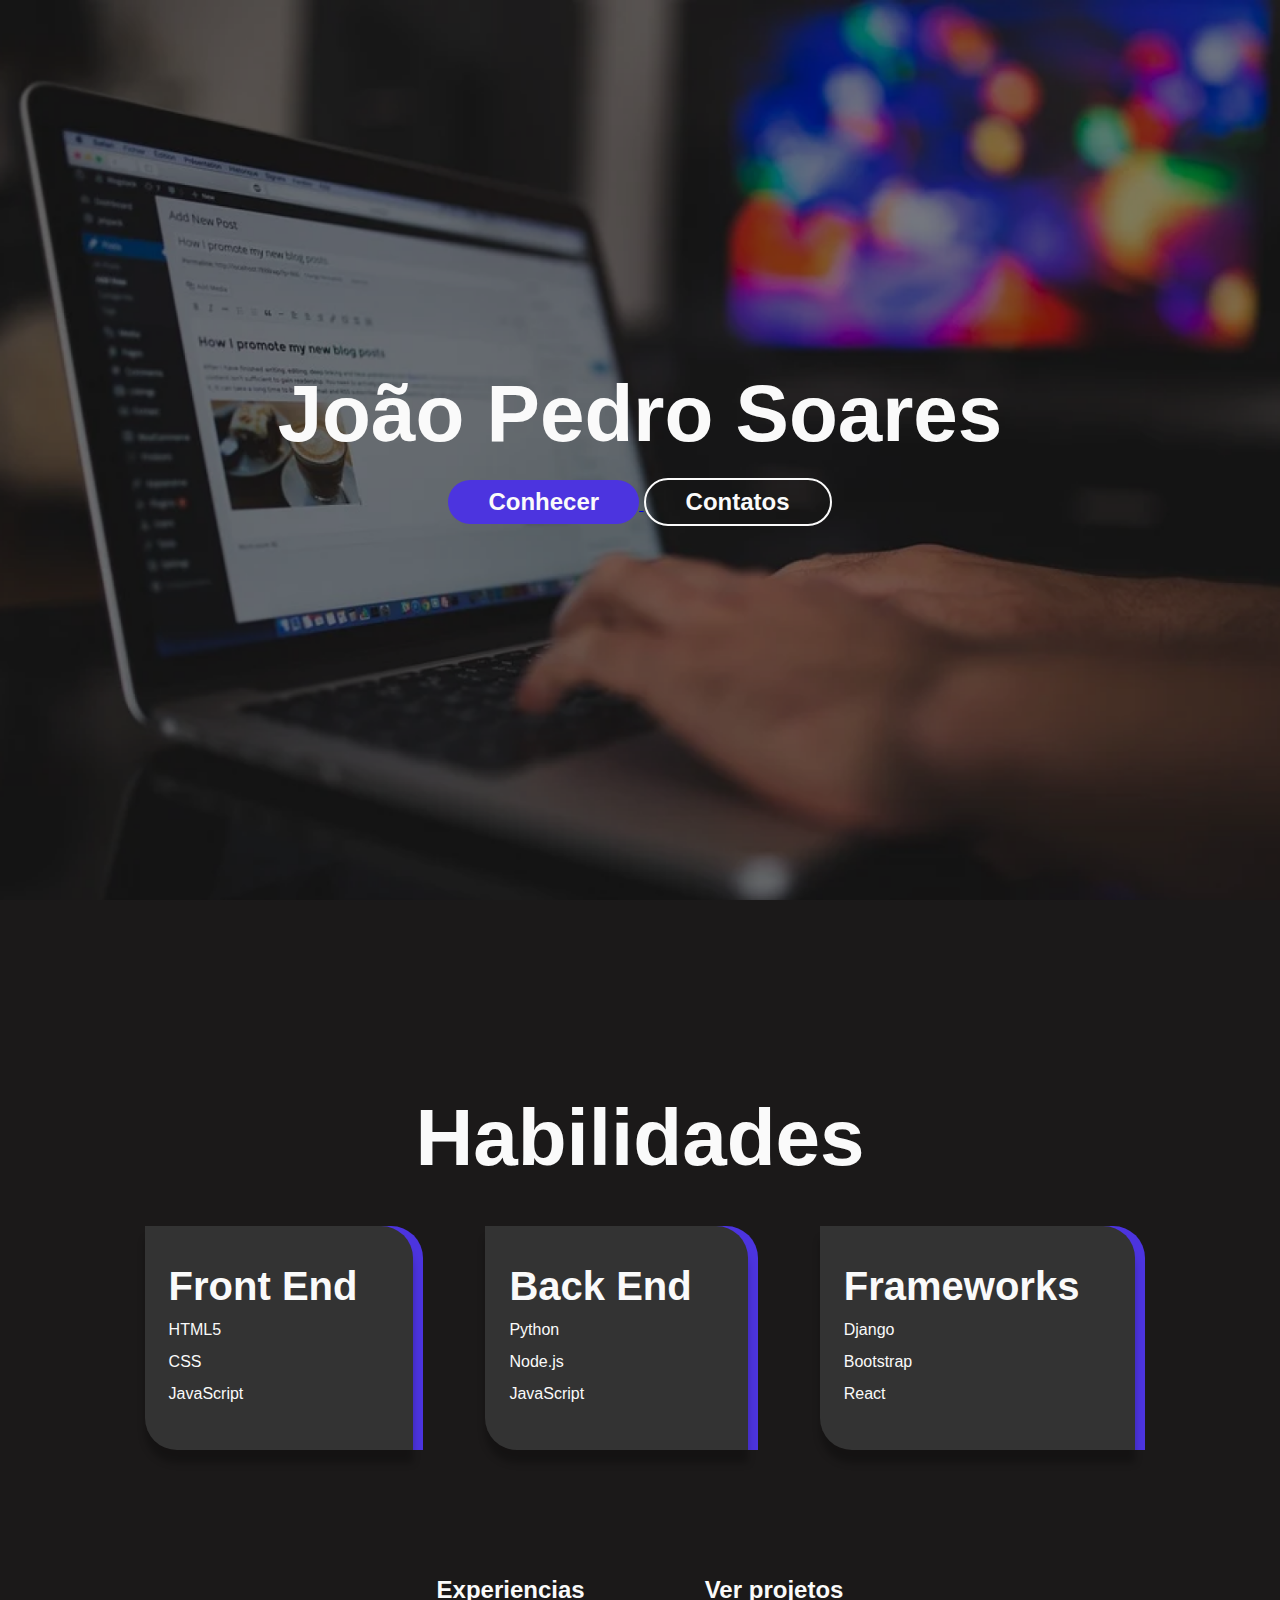
<file: index.html>
<!DOCTYPE html>
<html lang="pt-br">
    <head>
        <meta charset="UTF-8">
        <meta http-equiv="X-UA-Compatible" content="IE=edge">
        <meta name="viewport" content="width=device-width, initial-scale=1.0">
        <title>WebDev Plus</title>
        
        <link rel="stylesheet" href="assets/css/base/reset.css">
        <link rel="stylesheet" href="assets/css/base/base.css">
        <link rel="stylesheet" href="assets/css/base/cores.css">
        <link rel="stylesheet" href="assets/css/base/texto.css">
        
        <link rel="stylesheet" href="assets/css/module/botao.css">
        <link rel="stylesheet" href="assets/css/module/card.css">

        <link rel="stylesheet" href="assets/css/layout/pagina_principal/page1.css">
    </head>
    <body>
        <section class="sessao sessao--hero">
            <h1 class="sessao__titulo">João Pedro Soares</h1>

            <div class="hero__container-botoes">
                <a href="ver-mais.html">
                    <button class="botao botao--primario">Conhecer</button>
                </a>
                <a href="contatos.html">
                    <button class="botao botao--secundario">Contatos</button>
                </a>
            </div>
        </section>

        <section class="sessao sessao--conteudo">
            <h2 class="sessao__titulo ">Habilidades</h2>

            <div class="conteudo__container-cards">
                <div class="card">
                    <h3 class="card__titulo">Front End</h3>
                    <span class="card__autor">HTML5</span>
                    <span class="card__autor">CSS</span>
                    <span class="card__autor">JavaScript</span>
                </div>
                <div class="card">
                    <h3 class="card__titulo">Back End</h3>
                    <span class="card__autor">Python</span>
                    <span class="card__autor">Node.js</span>
                    <span class="card__autor">JavaScript</span>
                </div>
                <div class="card">
                    <h3 class="card__titulo">Frameworks</h3>
                    <span class="card__autor">Django</span>
                    <span class="card__autor">Bootstrap</span>
                    <span class="card__autor">React</span>
                </div>
            </div>
            <div class="ver-projetos">
                <a href="experiencia.html" class="botao botao--terciario">Experiencias</a>
                <a href="projetos.html" class="botao botao--terciario">Ver projetos</a>
            </div>
            
        </section>
    </body>
</html>
</file>
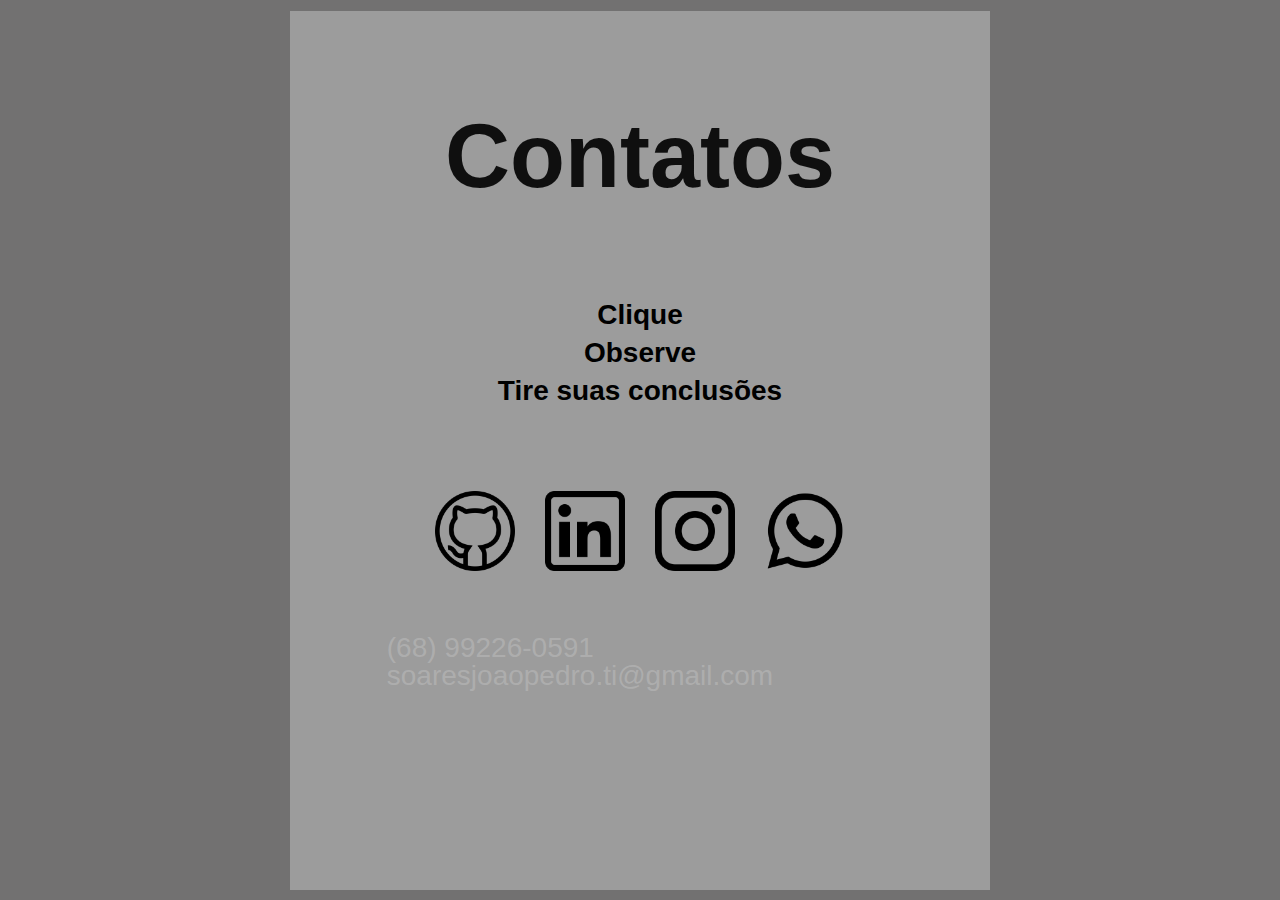
<file: contatos.html>
<!DOCTYPE html>
<html lang="pt-br">
    <head>
        <meta charset="UTF-8">
        <title>Contatos</title>

        <link rel="stylesheet" href="assets/css/base/reset.css">
        <link rel="stylesheet" href="assets/css/base/base.css">
        <link rel="stylesheet" href="assets/css/base/cores.css">
        <link rel="stylesheet" href="assets/css/base/texto.css">
        
        <link rel="stylesheet" href="assets/css/module/botao.css">
        <link rel="stylesheet" href="assets/css/module/card.css">

        <link rel="stylesheet" href="assets/css/layout/contatos/contatos.css">
    </head>

    <body class="body--contatos">
        <section class="sessao">
            <div class="card--contatos ">
                <h1 class="contatos ">Contatos</h1>
                <div>
                    <ol class="passos" >
                        <li class="texto--contato">Clique</li>
                        <li class="texto--contato">Observe</li>
                        <li class="texto--contato">Tire suas conclusões</li>
                    </ol>
                </div>

                <div class="links--contatos">
                    <a class="" href="https://github.com/SoareSsTI" target="_blank">
                        <img class="icone--logo" src="assets/img/github.png" alt="">
                    </a>

                    <a class="" href="https://www.linkedin.com/in/joao-pedro-soares-853b34238/" target="_blank">
                        <img class="icone--logo" src="assets/img/linkedin.png" alt="">
                    </a>

                    <a class="" href="https://www.instagram.com/soares_joao0/" target="_blank">
                        <img class="icone--logo" src="assets/img/instagram.png" alt="">
                    </a>

                    <a class="" href="https://api.whatsapp.com/send?phone=5568992260591" target="_blank">
                        <img class="icone--logo" src="assets/img/whatsapp.png" alt="">
                    </a>

                </div>
                <div>
                    <ul class="lista-ordenada">
                        <li class="texto--num-email">(68) 99226-0591</li>
                        <li class="texto--num-email">soaresjoaopedro.ti@gmail.com</li>
                    </ul>
                </div>
            </div>
        </section>
    </body>
</html>
</file>
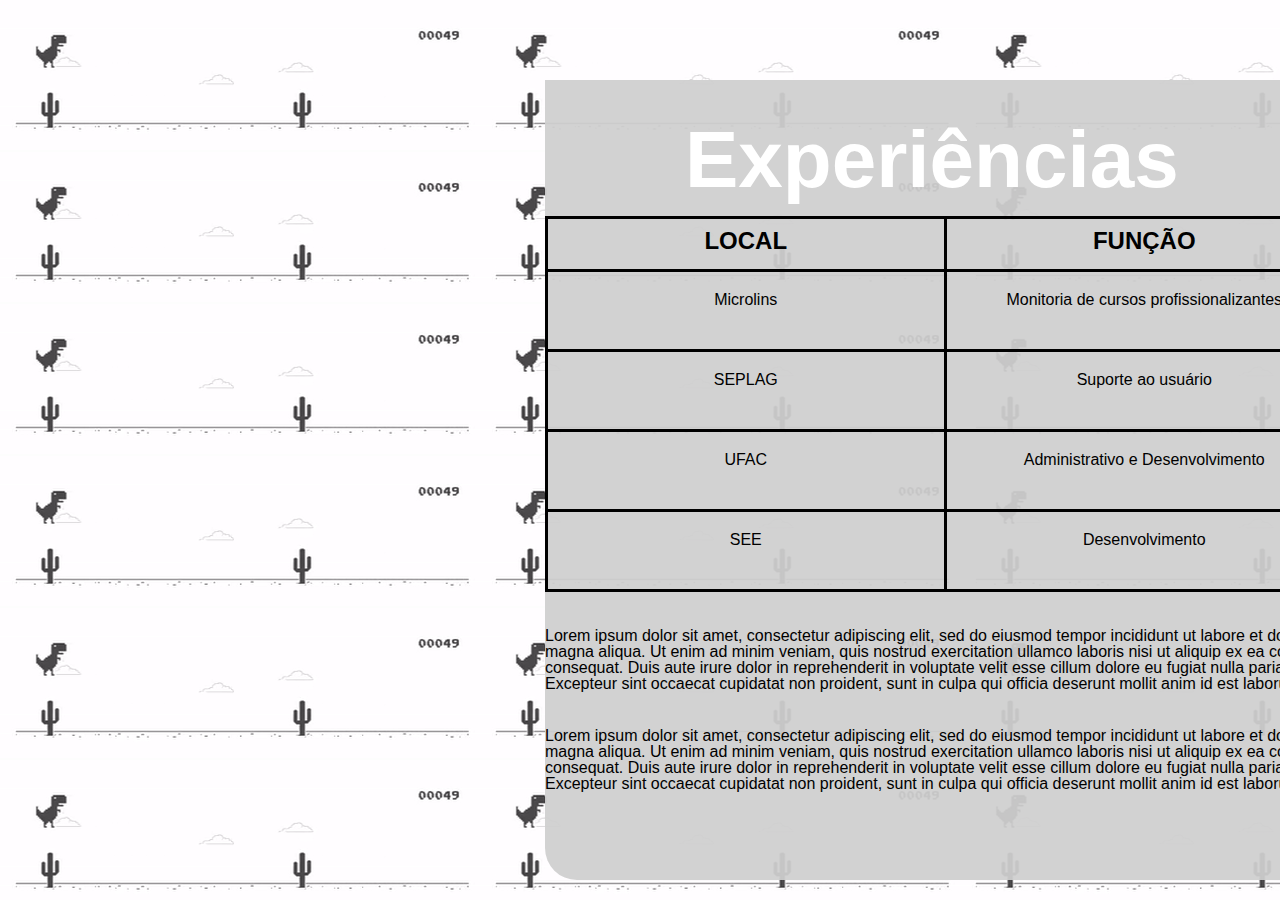
<file: experiencia.html>
<!DOCTYPE html>
<html lang="pt-br">
    <head>
        <meta charset="UTF-8">
        <title>Experiencias</title>

        <link rel="stylesheet" href="assets/css/base/reset.css">
        <link rel="stylesheet" href="assets/css/base/base.css">
        <link rel="stylesheet" href="assets/css/base/cores.css">
        <link rel="stylesheet" href="assets/css/base/texto.css">
        
        <link rel="stylesheet" href="assets/css/module/botao.css">
        <link rel="stylesheet" href="assets/css/module/card.css">

        <link rel="stylesheet" href="assets/css/layout/experiencia/experiencia.css">
    </head>
    <body class="sessao--exp">
        <div class="container-exp">
            <h1 class="projetos-exp">Experiências</h1>
            <table class="table">
                <thead>
                    <tr>                  
                        <th class="">LOCAL</th>
                        <th class="">FUNÇÃO</th>
                        
                    </tr> 
                </thead>
    
                <tbody>
                    <tr class="tr">
                        <td>Microlins</td>
                        <td>Monitoria de cursos profissionalizantes</td>
                    </tr>

                    <tr class="tr">
                        <td>SEPLAG</td>
                        <td>Suporte ao usuário</td>
                    </tr>

                    <tr class="tr">
                        <td>UFAC</td>
                        <td>Administrativo e Desenvolvimento</td>
                    </tr>

                    <tr class="tr">
                        <td>SEE</td>
                        <td>Desenvolvimento</td>
                    </tr>

                </tbody>
                
            </table>
            <p class="paragrafo-exp">Lorem ipsum dolor sit amet, consectetur adipiscing elit, sed do eiusmod tempor incididunt ut labore et dolore magna aliqua. Ut enim ad minim veniam, quis nostrud exercitation ullamco laboris nisi ut aliquip ex ea commodo consequat. Duis aute irure dolor in reprehenderit in voluptate velit esse cillum dolore eu fugiat nulla pariatur. Excepteur sint occaecat cupidatat non proident, sunt in culpa qui officia deserunt mollit anim id est laborum.</p>
            <p class="paragrafo-exp">Lorem ipsum dolor sit amet, consectetur adipiscing elit, sed do eiusmod tempor incididunt ut labore et dolore magna aliqua. Ut enim ad minim veniam, quis nostrud exercitation ullamco laboris nisi ut aliquip ex ea commodo consequat. Duis aute irure dolor in reprehenderit in voluptate velit esse cillum dolore eu fugiat nulla pariatur. Excepteur sint occaecat cupidatat non proident, sunt in culpa qui officia deserunt mollit anim id est laborum.</p>
        </div>
        
    </body>
</html>
</file>
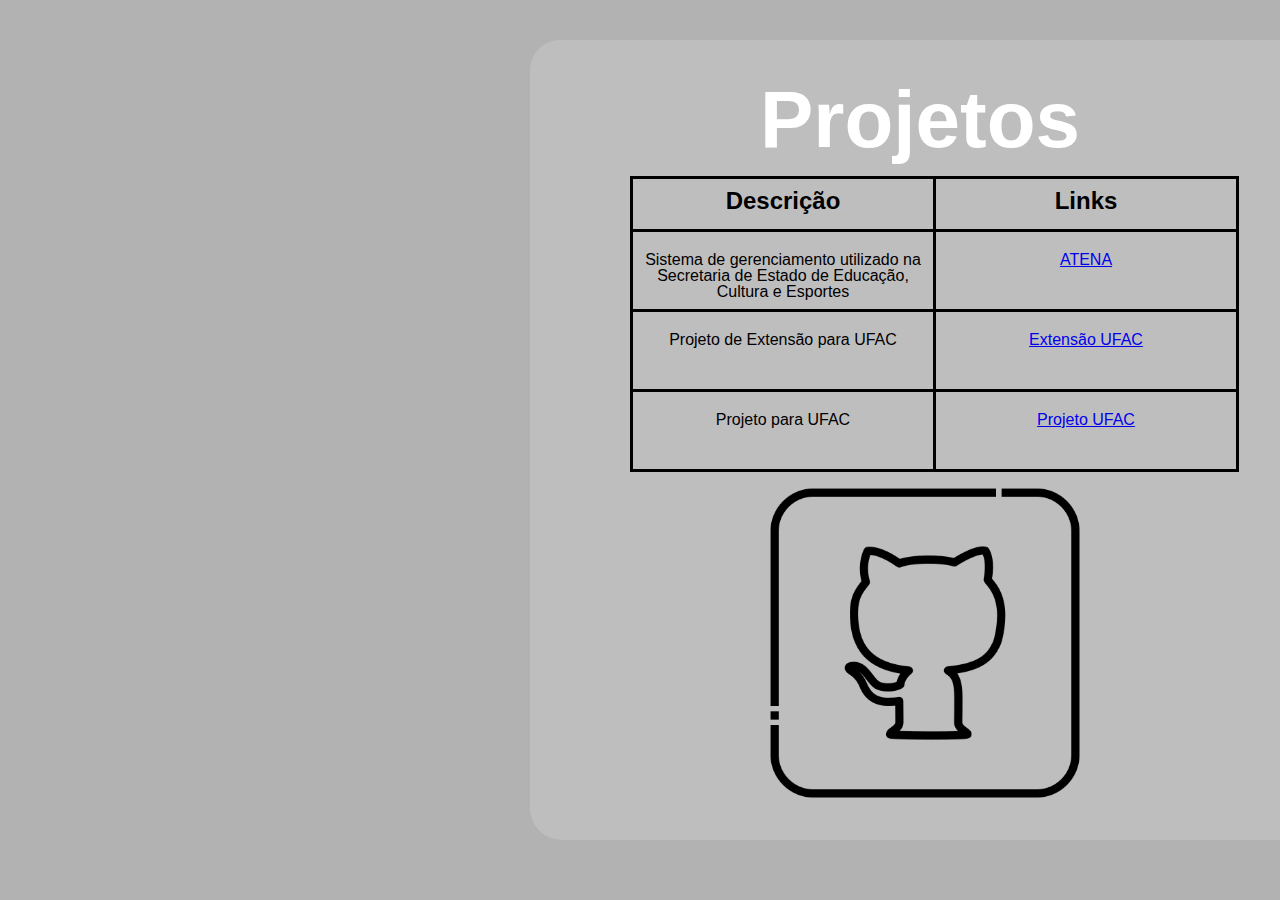
<file: projetos.html>
<!DOCTYPE html>
<html lang="pt-br">
    <head>
        <meta charset="UTF-8">
        <meta http-equiv="X-UA-Compatible" content="IE=edge">
        <meta name="viewport" content="width=device-width, initial-scale=1.0">
        <title>Projetos</title>

        <link rel="stylesheet" href="assets/css/base/reset.css">
        <link rel="stylesheet" href="assets/css/base/base.css">
        <link rel="stylesheet" href="assets/css/base/cores.css">
        <link rel="stylesheet" href="assets/css/base/texto.css">
        
        <link rel="stylesheet" href="assets/css/module/botao.css">
        <link rel="stylesheet" href="assets/css/module/card.css">

        <link rel="stylesheet" href="assets/css/layout/projetos/projetos.css">
    </head>
    <body class="body--projetos">
        <section class="sessao--conteudo container-projeto">
            <h1 class="projetos">Projetos</h1>

            <div class="">
                <table class="table">
                    <thead>
                        <tr>                  
                            <th class="">Descrição</th>
                            <th class="">Links</th>
                            
                        </tr> 
                    </thead>
        
                    <tbody>
                        <tr class="tr">
                            <td>Sistema de gerenciamento utilizado na Secretaria de Estado de Educação, Cultura e Esportes</td>
                            <td><a href="https://github.com/seesistemas/Atena">ATENA</a></td>
                        </tr>

                        <tr class="tr">
                            <td>Projeto de Extensão para UFAC</td>
                            <td><a href="https://github.com/SoareSsTI/proj1">Extensão UFAC</a></td>
                        </tr>

                        <tr class="tr">
                            <td>Projeto para UFAC</td>
                            <td><a href="https://github.com/SoareSsTI/site-ufac">Projeto UFAC</a></td>
                        </tr>

                    </tbody>

                </table>
            </div>

            <div>
                   <a href="https://github.com/SoareSsTI" target="_blank">
                        <img class="projetos-git" src="assets/img/git-branco.png"  alt="">
                   </a> 
            </div>

        </section>
    </body>
</html>
</file>
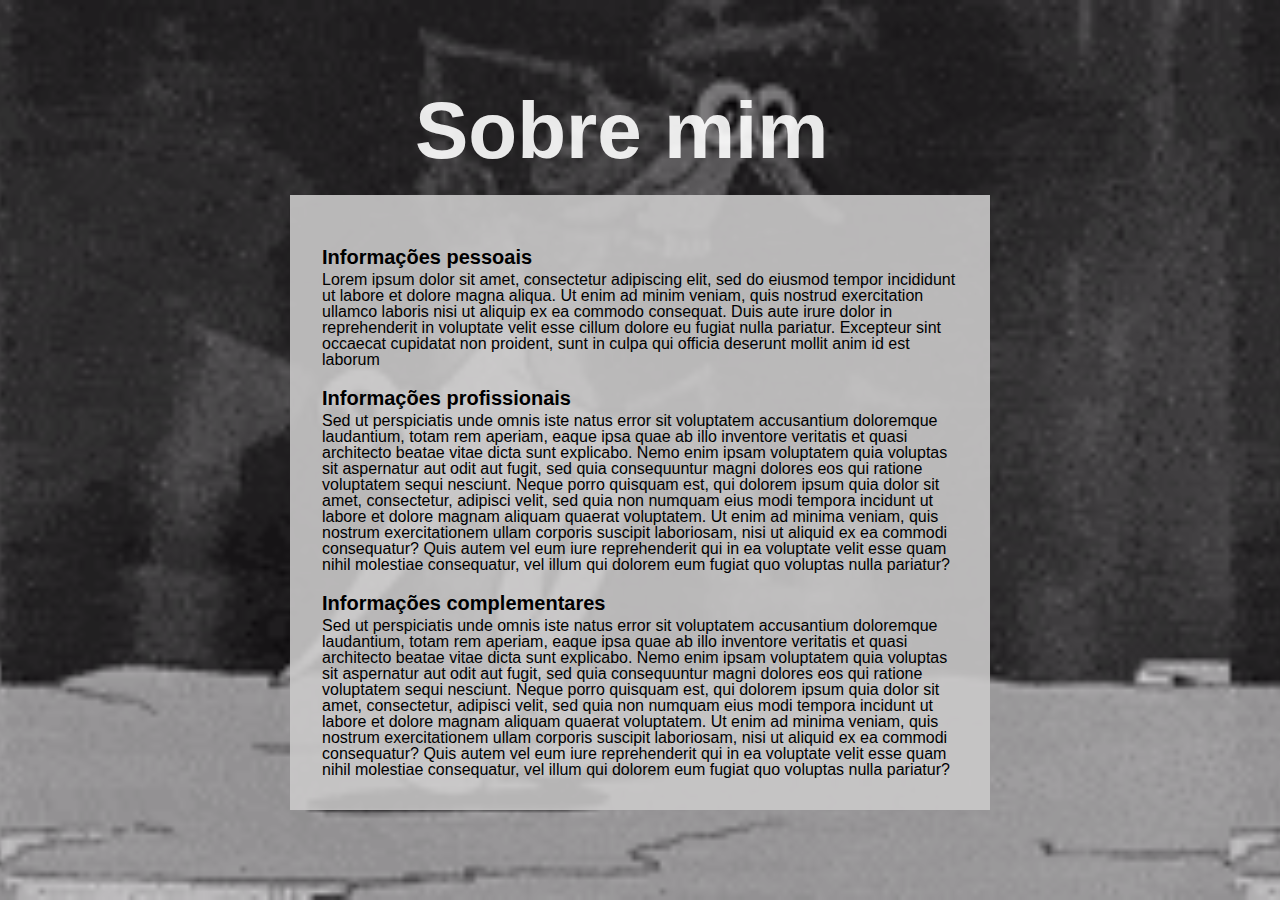
<file: ver-mais.html>
<!DOCTYPE html>
<html lang="pt-br">
    <head>
        <meta charset="UTF-8">
        <meta http-equiv="X-UA-Compatible" content="IE=edge">
        <meta name="viewport" content="width=device-width, initial-scale=1.0">
        <title>Complemento</title>

        <link rel="stylesheet" href="assets/css/base/reset.css">
        <link rel="stylesheet" href="assets/css/base/base.css">
        <link rel="stylesheet" href="assets/css/base/cores.css">
        <link rel="stylesheet" href="assets/css/base/texto.css">
        
        <link rel="stylesheet" href="assets/css/module/botao.css">
        <link rel="stylesheet" href="assets/css/module/card.css">

        <link rel="stylesheet" href="assets/css/layout/mais/sobre.css">
    </head>
    <body>
        <section class="sessao sessao--conteudo sessao--mais">
            <h1 class="sobre-mim">Sobre mim</h1>

            <div class="conteudo__container-cards">
                <div class="card--sobre">
                    <p class="paragrafo--bold">Informações pessoais</p>
                    <span>Lorem ipsum dolor sit amet, consectetur adipiscing elit, sed do eiusmod tempor incididunt ut labore et dolore magna aliqua. Ut enim ad minim veniam, quis nostrud exercitation ullamco laboris nisi ut aliquip ex ea commodo consequat. Duis aute irure dolor in reprehenderit in voluptate velit esse cillum dolore eu fugiat nulla pariatur. Excepteur sint occaecat cupidatat non proident, sunt in culpa qui officia deserunt mollit anim id est laborum</span>
                    <p class="paragrafo--bold">Informações profissionais</p>
                    <span>Sed ut perspiciatis unde omnis iste natus error sit voluptatem accusantium doloremque laudantium, totam rem aperiam, eaque ipsa quae ab illo inventore veritatis et quasi architecto beatae vitae dicta sunt explicabo. Nemo enim ipsam voluptatem quia voluptas sit aspernatur aut odit aut fugit, sed quia consequuntur magni dolores eos qui ratione voluptatem sequi nesciunt. Neque porro quisquam est, qui dolorem ipsum quia dolor sit amet, consectetur, adipisci velit, sed quia non numquam eius modi tempora incidunt ut labore et dolore magnam aliquam quaerat voluptatem. Ut enim ad minima veniam, quis nostrum exercitationem ullam corporis suscipit laboriosam, nisi ut aliquid ex ea commodi consequatur? Quis autem vel eum iure reprehenderit qui in ea voluptate velit esse quam nihil molestiae consequatur, vel illum qui dolorem eum fugiat quo voluptas nulla pariatur?</span>
                    <p class="paragrafo--bold">Informações complementares</p>
                    <span>Sed ut perspiciatis unde omnis iste natus error sit voluptatem accusantium doloremque laudantium, totam rem aperiam, eaque ipsa quae ab illo inventore veritatis et quasi architecto beatae vitae dicta sunt explicabo. Nemo enim ipsam voluptatem quia voluptas sit aspernatur aut odit aut fugit, sed quia consequuntur magni dolores eos qui ratione voluptatem sequi nesciunt. Neque porro quisquam est, qui dolorem ipsum quia dolor sit amet, consectetur, adipisci velit, sed quia non numquam eius modi tempora incidunt ut labore et dolore magnam aliquam quaerat voluptatem. Ut enim ad minima veniam, quis nostrum exercitationem ullam corporis suscipit laboriosam, nisi ut aliquid ex ea commodi consequatur? Quis autem vel eum iure reprehenderit qui in ea voluptate velit esse quam nihil molestiae consequatur, vel illum qui dolorem eum fugiat quo voluptas nulla pariatur?</span>
                    
                </div>
            </div>
        </section>
    </body>
</html>
</file>
<file: assets/css/base/base.css>
body{
    background-color: var(--cor-fundo);
}

body::-webkit-scrollbar {
    width: 14px;               
  }
  
body::-webkit-scrollbar-track {
background: rgba(0, 0, 0, 0);  
}

body::-webkit-scrollbar-thumb {
background-color: rgb(0, 0, 0);    
border-radius: 20px;      
border: 2px solid rgba(187, 187, 187, 0.281);  
}
</file>
<file: assets/css/base/cores.css>
html{
    --cor-branco:#FAFAFA;
    --cor-azul:#4c34df;
    --cor-cinza:#333333;
    --cor-fundo:#1b1919;
}
</file>
<file: assets/css/base/texto.css>
html{
    --texto-branco: #FAFAFA;

    --texto-medio:500;
    --texto-negrito:600;
}

body{
    font-family: 'Poppins', sans-serif
}
</file>
<file: assets/css/module/botao.css>
.botao{
    color: #fafafa;
    border: none;
    cursor: pointer;
    border-radius: 50px;
    font-family: 'Poppins', sans-serif;
    font-size: 24px;
    font-weight: var(--texto-negrito);

    padding: 8px 40px;
}

        .botao--primario{
            background-color: #4c34df;
        }

        .botao--secundario{
            background-color: transparent;
            border-color: #fafafa;
            border-style: solid;
            border-width: 2px;
        }

        .botao--terciario{
            color: #fafafa;
            padding: 0px;
            margin-top: 80px;
            text-decoration: none;
        }
</file>
<file: assets/css/module/card.css>
.card{
    background-color: #333333;
    border-radius: 0px 32px;
    padding: 40px 56px 48px 24px;
    box-shadow: 0px 13px 7px rgba(0, 0, 0, 0.25), 10px 0px 0px #4C34DF;
    display: flex;
    flex-direction: column;
    gap: 16px;
}

    .card__titulo,.card__autor{
        color: #fafafa;
    }
    
    .card__titulo{
        font-size: 40px;
        font-weight: 600;
    }
    
    .card_autor{
        font-size: 24px;
        font-weight: 500;

    }

    .card--sobre{
        box-sizing: border-box;
        padding: 32px;
        background: rgba(202, 201, 201, 0.9);
        width: 700px;
    }

    .card--contatos{
        display: flex;
        flex-direction: column;
        align-items: center;
        box-sizing: border-box;
        padding: 200px;
        background: rgba(255, 255, 255, 0.3);
        width: 700px;
        gap: 20px;
    }
</file>
<file: assets/css/layout/pagina_principal/page1.css>
.sessao{
    display: flex;
    flex-direction: column;
    align-items: center;
    justify-content: center;
    height: 100vh;
}

    .sessao__titulo{
        color: var(--texto-branco);
        font-size: 80px;
        font-weight: var(--texto-negrito);
    }

.sessao--hero{
    background-image: url(../../../img/hero-fundo.png);
    background-repeat: no-repeat;
    background-size: cover;
    gap: 24px;
}

.sessao--conteudo{
    gap: 48px;
    height: 100vh;
}

.conteudo__container-cards{
    display:flex;
    gap: 72px;
    justify-content:center;
    flex-wrap: wrap;
}

.ver-projetos{
    display: flex;
    align-items: center;
    flex-direction: row;
    gap: 120px;
}
</file>
<file: assets/css/layout/contatos/contatos.css>
.body--contatos{
    background-color: rgba(114, 113, 113);
}

.sessao{
    display: flex;
    flex-direction: column;
    align-items: center;
    justify-content: center;
    height: 100vh;
}

.contatos{
    color: rgba(0, 0, 0, 0.9);
    font-size: 90px;
    font-weight: var(--texto-negrito);
    margin-bottom: 250px;
    margin-top: -100px;
}

.passos{
    display: flex;
    flex-direction: column;
    align-items: center;
    gap: 10px;
    margin-top: -170px;
}

.texto--contato{
    font-size: 28px;
    font-weight: 600;
}

.links--contatos{
    display: flex;
    flex-direction: row;
    gap: 30px;
}

.icones{
    display: flex;
    flex-direction: column;
}
    .icone--logo{
        width: 80px;
    }

.lista-ordenada{
    margin-top: 40px;
    margin-left: -120px;
}

.texto--num-email{
    font-size: 28px;
    color: rgba(202, 202, 202, 0.4);;
}
</file>
<file: assets/css/layout/experiencia/experiencia.css>
.sessao--exp{
    background-image: url(../../../img/dino.webp);
    gap: 24px;
}

.projetos-exp{
    display: flex;
    align-items: center;
    font-size: 80px;
    margin-left: 140px;
    margin-top: 40px;
    font-weight: bold;
    color: white;
}

.container-exp{
    width: 800px;
    height: 800px;
    background-color: #cfcfcfee;
    border-radius: 0px 32px;
    display: flex;
    flex-direction: column;
    gap: 16px;
    margin-left: 545px;
    margin-top: 80px;
}

table{
    margin-left: 100px;
}

table td,th{
    border: 3px solid black;
    height: 30px;
    text-align: center;
}

    td{
        padding-top: 20px;
        font-weight: 500;
    }

    table th{
        width: 300px;
        height: 40px;
        font-size: 24px;
        font-weight: 600;
        padding-top: 10px;
    }

.table{
    margin-left: -0px !important;
}

.tr{
    height: 80px;
}

.paragrafo-exp{
    margin-top: 20px;
    font-weight: 500;
    text-justify: inter-word;
}
</file>
<file: assets/css/layout/projetos/projetos.css>
.sessao--conteudo{
    gap: 48px;
    height: 100vh;
}

.body--projetos{
    background-color: #b2b2b2;
}

.container-projeto{
    width: 800px;
    height: 800px;
    background-color: #cecccc79;
    border-radius: 30px 32px;
    display: flex;
    flex-direction: column;
    gap: 16px;
    margin-top: 40px;
    margin-left: 530px;
}

.projetos{
    display: flex;
    align-items: center;
    font-size: 80px;
    margin-left: 230px;
    margin-top: 40px;
    font-weight: bold;
    color: white;
}

table{
    margin-left: 100px;
}

table td,th{
    border: 3px solid black;
    height: 30px;
    text-align: center;
}

    td{
        padding-top: 20px;
        font-weight: 500;
    }

    table th{
        width: 300px;
        height: 40px;
        font-size: 24px;
        font-weight: 600;
        padding-top: 10px;
    }

.tr{
    height: 80px;
}

.projetos-git{
    width: 350px;
    margin-left: 220px;
    margin-top: -20px;
    
}
</file>
<file: assets/css/layout/mais/sobre.css>
.sessao{
    display: flex;
    flex-direction: column;
    align-items: center;
    justify-content: center;
    height: 100vh;
}
    .sessao--conteudo{
        gap: 48px;
        height: 100vh;
    }

    .sessao--mais{
        background-image: url(../../../img/teste1.gif);
        background-size:contain;
        gap: 24px;
    }

.sobre-mim{
    color: rgba(255, 255, 255, 0.9);
    font-size: 80px;
    font-weight: var(--texto-negrito);
    width: 700px;
    margin-left:  250px;
}

.conteudo__container-cards{
    display:flex;
    gap: 72px;
    justify-content:center;
    flex-wrap: wrap;
}

.paragrafo--bold{
    font-weight: bold;
    margin-top: 20px;
    margin-bottom: 5px;
    font-size: 20px;
}
</file>
